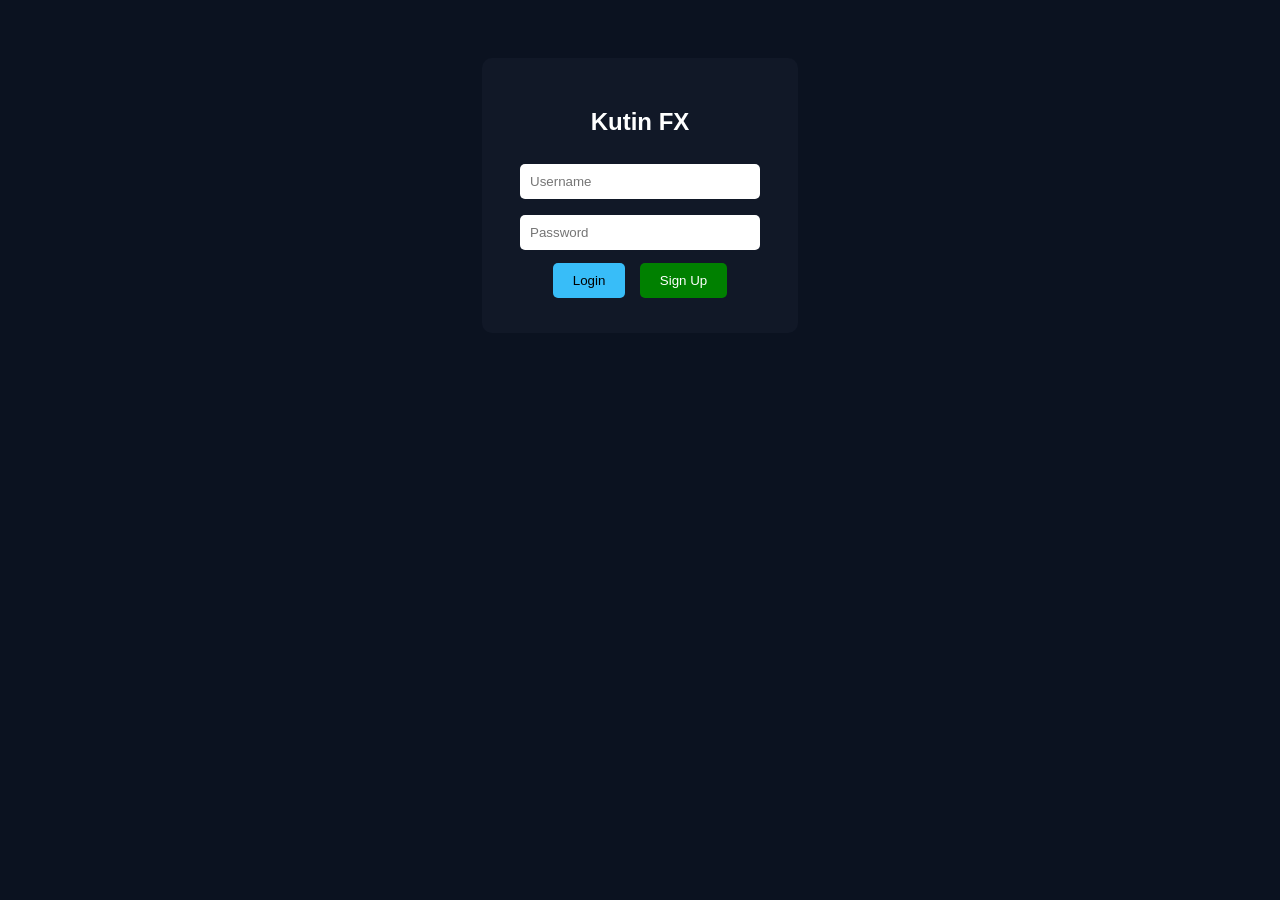
<file: index.html>
<!DOCTYPE html>
<html>
<head>
<title>Kutin FX Login</title>

<style>
body {
  font-family: Arial;
  background: #0b1220;
  color: white;
  text-align: center;
  padding: 50px;
}

.box {
  background: #111827;
  padding: 30px;
  border-radius: 10px;
  display: inline-block;
}

input {
  padding: 10px;
  margin: 8px;
  width: 220px;
  border-radius: 5px;
  border: none;
}

button {
  padding: 10px 20px;
  margin: 5px;
  border: none;
  border-radius: 5px;
  cursor: pointer;
}

.login { background: #38bdf8; }
.signup { background: green; color: white; }
</style>
</head>

<body>

<div class="box">
<h2>Kutin FX</h2>

<input id="user" placeholder="Username"><br>
<input id="pass" type="password" placeholder="Password"><br>

<button class="login" onclick="login()">Login</button>
<button class="signup" onclick="signup()">Sign Up</button>
</div>

<script>
function signup(){
  let u = document.getElementById("user").value;
  let p = document.getElementById("pass").value;

  if(u === "" || p === ""){
    alert("Fill all fields");
    return;
  }

  localStorage.setItem(u, p);
  alert("Account created successfully!");
}

function login(){
  let u = document.getElementById("user").value;
  let p = document.getElementById("pass").value;

  let stored = localStorage.getItem(u);

  if(stored && stored === p){
    localStorage.setItem("loggedUser", u);
    window.location.href = "dashboard.html";
  } else {
    alert("User data not found or wrong password");
  }
}
</script>

</body>
</html>
</file>
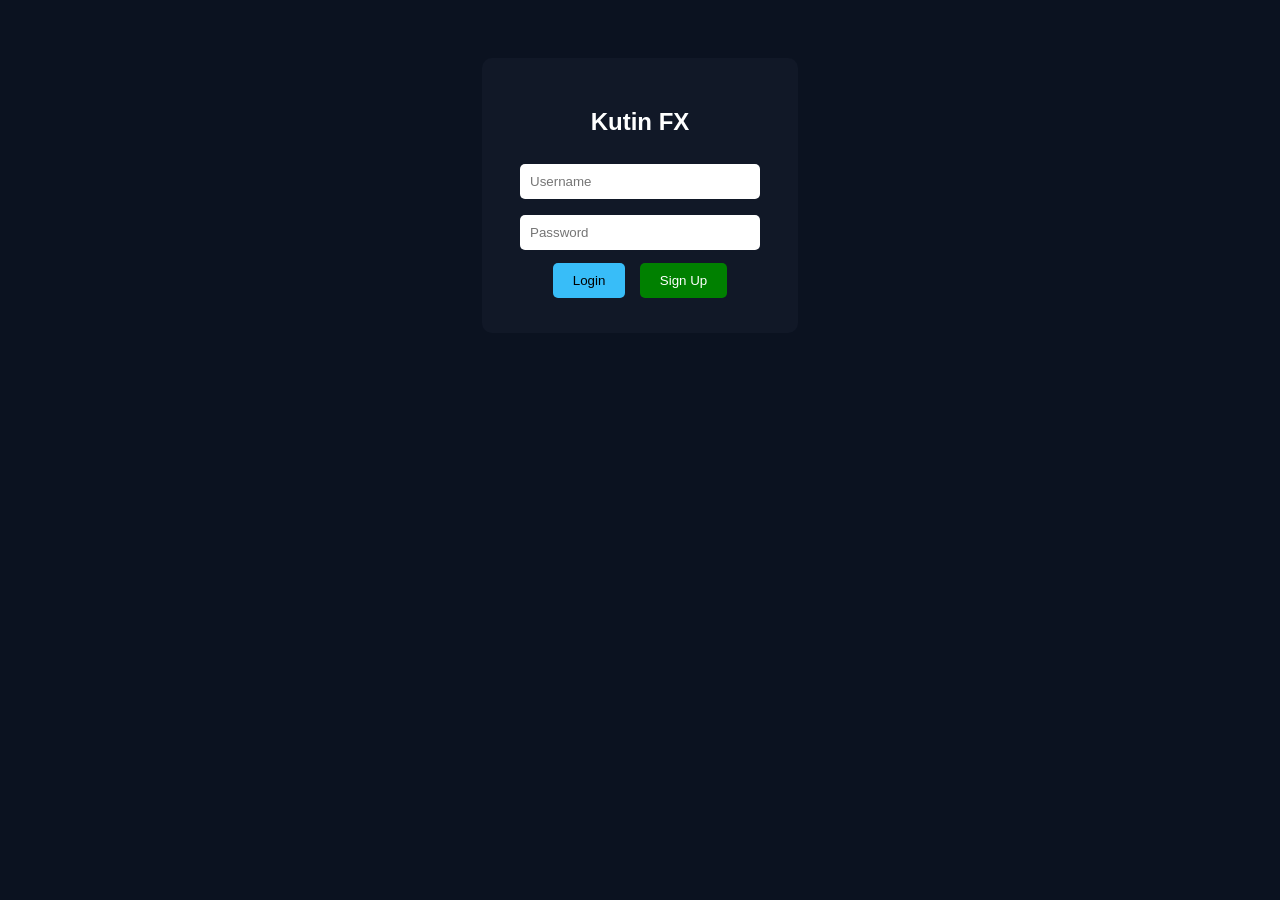
<file: dashboard.html>
<!DOCTYPE html>
<html>
<head>
<title>KUTIN FX Dashboard</title>

<meta name="viewport" content="width=device-width, initial-scale=1.0">

<style>
body{
  margin:0;
  font-family:Arial;
  background:#0b1220;
  color:white;
}

/* TOP NAV */
.nav{
  background:#0f172a;
  padding:15px 20px;
  display:flex;
  justify-content:space-between;
  align-items:center;
}

.logo{
  color:#38bdf8;
  font-weight:bold;
  font-size:20px;
}

.logout{
  background:red;
  border:none;
  color:white;
  padding:8px 12px;
  border-radius:6px;
}

/* DASHBOARD HEADER */
.header{
  padding:20px;
}

.balance-box{
  background:linear-gradient(145deg,#111827,#1f2937);
  padding:20px;
  border-radius:15px;
  margin-bottom:15px;
}

.balance{
  font-size:28px;
  color:#00ff9d;
  font-weight:bold;
}

.grid{
  display:grid;
  grid-template-columns:repeat(auto-fit,minmax(150px,1fr));
  gap:10px;
}

.card{
  background:#111827;
  padding:15px;
  border-radius:12px;
  text-align:center;
  transition:0.3s;
}

.card:hover{
  transform:scale(1.05);
}

.vip{
  border:2px solid gold;
}

/* BUTTONS */
.btn{
  width:100%;
  padding:10px;
  margin-top:10px;
  border:none;
  border-radius:8px;
  font-weight:bold;
  cursor:pointer;
}

.invest-btn{
  background:#38bdf8;
  color:black;
}

.whatsapp-btn{
  background:#25D366;
  color:white;
}

/* INVEST SECTION */
.section{
  padding:20px;
}

.box{
  background:#111827;
  padding:20px;
  border-radius:12px;
  margin-top:15px;
}

input,select{
  width:100%;
  padding:10px;
  margin-top:10px;
  border-radius:6px;
  border:none;
}

/* PLAN */
.plan{
  margin-top:10px;
  background:#1f2937;
  padding:12px;
  border-radius:10px;
}

.plan h3{
  color:#38bdf8;
}

.plan.vip h3{
  color:gold;
}

.plan-grid{
  display:grid;
  grid-template-columns:repeat(auto-fit,minmax(120px,1fr));
  gap:10px;
}

.plan-card{
  background:#0b1220;
  padding:10px;
  border-radius:10px;
  border:1px solid #374151;
  text-align:center;
}
</style>
</head>

<body>

<!-- NAV -->
<div class="nav">
  <div class="logo">KUTIN FX</div>
  <button class="logout" onclick="logout()">Logout</button>
</div>

<!-- HEADER -->
<div class="header">

  <div class="balance-box">
    <h3>Welcome, <span id="user"></span></h3>
    <p>Live Balance</p>
    <div class="balance">$ <span id="balance">0</span></div>
  </div>

  <div class="grid">
    <div class="card">💰 Deposit<br><button class="btn invest-btn">Invest</button></div>
    <div class="card">🏧 Withdraw<br><button class="btn invest-btn">Request</button></div>
    <div class="card vip">🔥 VIP</div>

    <div class="card">
      📲 WhatsApp
      <button class="btn whatsapp-btn" onclick="join()">Join Group</button>
    </div>
  </div>
</div>

<!-- INVEST -->
<div class="section">

<div class="box">
  <h3>Investment Calculator</h3>

  <input id="amount" type="number" placeholder="Enter amount">

  <select id="plan">
    <option value="0.2">Starter (20%)</option>
    <option value="0.5">Pro (50%)</option>
    <option value="1">VIP (100%)</option>
  </select>

  <button class="btn invest-btn" onclick="calc()">Calculate</button>

  <p id="result"></p>
</div>

<!-- PLANS -->
<div class="plan">
  <h3>⚡ 24 Hour Plans</h3>
  <div class="plan-grid">
    <div class="plan-card">£400 → £8000</div>
    <div class="plan-card">£500 → £10000</div>
    <div class="plan-card">£600 → £12000</div>
    <div class="plan-card">£700 → £14000</div>
    <div class="plan-card">£800 → £16000</div>
  </div>
</div>

<div class="plan vip">
  <h3>💎 3 Days Plans</h3>
  <div class="plan-grid">
    <div class="plan-card">£1000 → £30000</div>
    <div class="plan-card">£2000 → £60000</div>
    <div class="plan-card">£3000 → £90000</div>
    <div class="plan-card">£4000 → £120000</div>
    <div class="plan-card">£5000 → £150000</div>
  </div>
</div>

</div>

<script>

// LOGIN CHECK
let user = localStorage.getItem("loggedUser");

if(!user){
  alert("Please login first");
  window.location.href = "index.html";
}else{
  document.getElementById("user").innerText = user;
}

// FAKE LIVE BALANCE
let balance = 250;
setInterval(()=>{
  balance += Math.floor(Math.random()*5);
  document.getElementById("balance").innerText = balance;
},3000);

// LOGOUT
function logout(){
  localStorage.removeItem("loggedUser");
  window.location.href="index.html";
}

// WHATSAPP (YOUR NUMBER)
function join(){
  window.open("https://wa.me/14315061916","_blank");
}

// CALCULATOR
function calc(){
  let amount = document.getElementById("amount").value;
  let rate = document.getElementById("plan").value;

  if(amount===""){
    document.getElementById("result").innerText="Enter amount";
    return;
  }

  let profit = amount * rate;
  let total = Number(amount) + Number(profit);

  document.getElementById("result").innerText =
  "Profit: $"+profit+" | Total: $"+total;
}

</script>

</body>
</html>
</file>
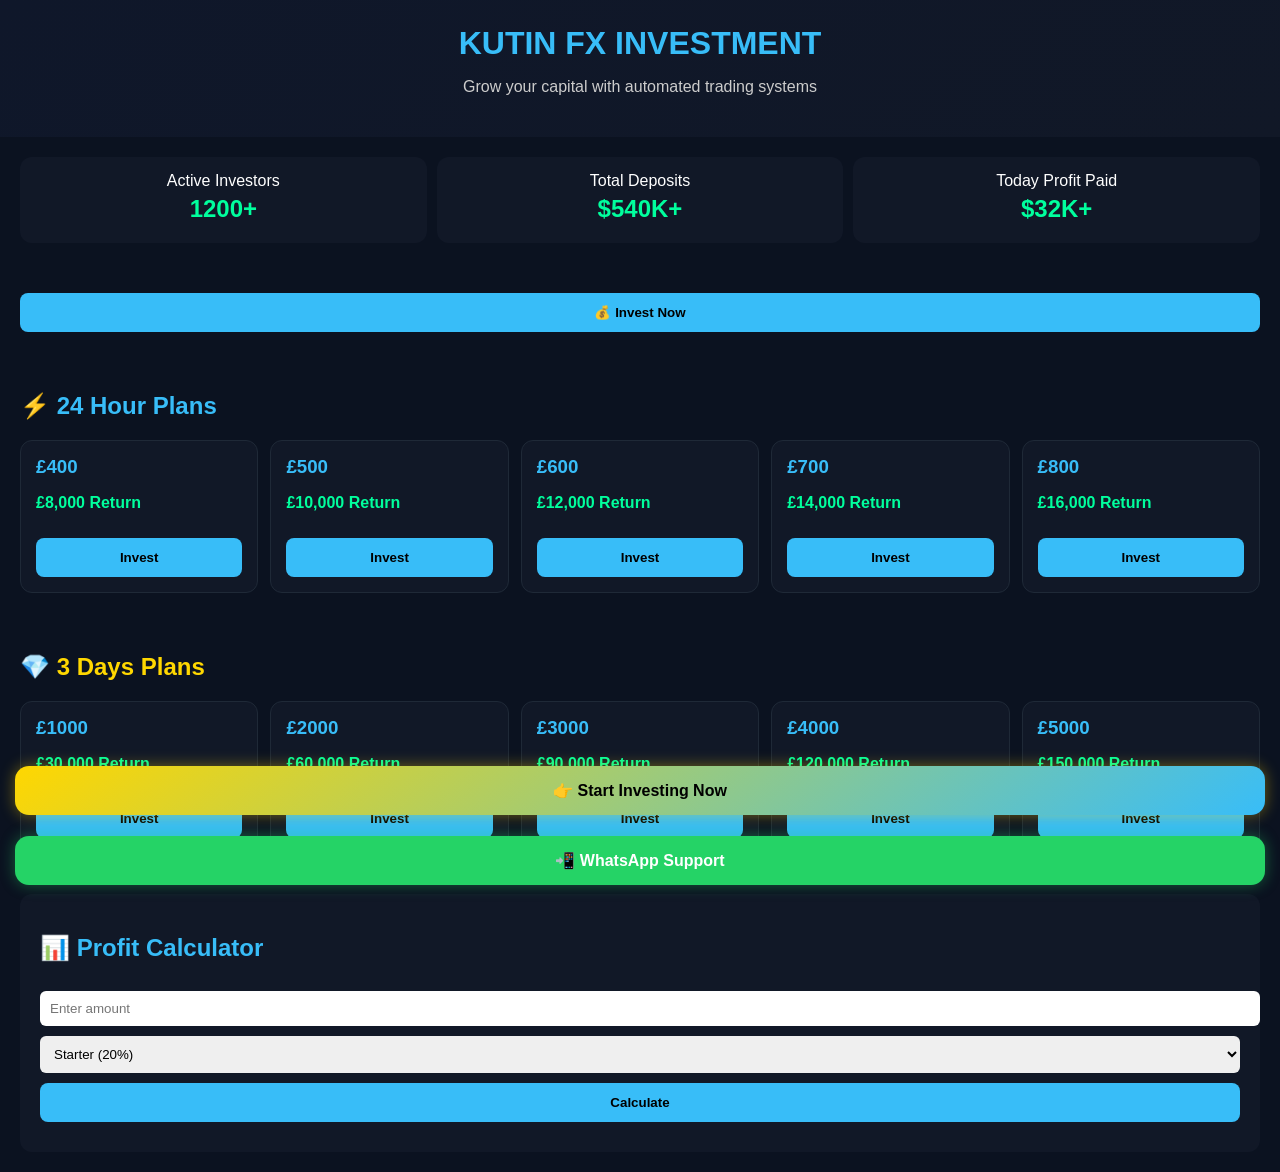
<file: invest.html>
<!DOCTYPE html>
<html>
<head>
<title>KUTIN FX Investment</title>

<meta name="viewport" content="width=device-width, initial-scale=1.0">

<style>

body{
  margin:0;
  font-family:Arial;
  background:#0b1220;
  color:white;
}

/* HEADER */
.header{
  padding:25px;
  text-align:center;
  background:linear-gradient(145deg,#0f172a,#111827);
}

.header h1{
  color:#38bdf8;
  margin:0;
}

.header p{
  color:#ccc;
}

/* STATS */
.stats{
  display:grid;
  grid-template-columns:repeat(auto-fit,minmax(120px,1fr));
  gap:10px;
  padding:20px;
}

.stat{
  background:#111827;
  padding:15px;
  border-radius:12px;
  text-align:center;
}

.stat h2{
  color:#00ff9d;
  margin:5px 0;
}

/* BUTTONS */
.btn{
  width:100%;
  padding:12px;
  border:none;
  border-radius:8px;
  font-weight:bold;
  cursor:pointer;
  margin-top:10px;
}

.invest-btn{
  background:#38bdf8;
  color:black;
}

/* SECTIONS */
.section{
  padding:20px;
}

/* PLAN */
.plan-grid{
  display:grid;
  grid-template-columns:repeat(auto-fit,minmax(160px,1fr));
  gap:12px;
}

.plan-card{
  background:#111827;
  padding:15px;
  border-radius:12px;
  border:1px solid #1f2937;
  transition:0.3s;
}

.plan-card:hover{
  transform:scale(1.05);
  border-color:#38bdf8;
}

.plan-card h3{
  margin:0;
  color:#38bdf8;
}

.plan-card p{
  color:#00ff9d;
  font-weight:bold;
}

/* CALCULATOR */
.calc-box{
  background:#111827;
  padding:20px;
  border-radius:12px;
}

input,select{
  width:100%;
  padding:10px;
  margin-top:10px;
  border:none;
  border-radius:6px;
}

.result{
  margin-top:10px;
  color:yellow;
}

/* ============================= */
/* FLOATING BUTTONS */
/* ============================= */

/* INVEST BUTTON (GOLD / BLUE) */
.invest-float{
  position:fixed;
  bottom:85px;
  left:15px;
  right:15px;

  background:linear-gradient(145deg, gold, #38bdf8);
  color:black;

  padding:15px;
  text-align:center;
  border-radius:14px;

  font-weight:bold;
  font-size:16px;

  text-decoration:none;

  box-shadow:0 0 15px rgba(255,215,0,0.4);

  z-index:999;
}

/* WHATSAPP BUTTON */
.whatsapp-float{
  position:fixed;
  bottom:15px;
  left:15px;
  right:15px;

  background:#25D366;
  color:white;

  padding:15px;
  text-align:center;
  border-radius:14px;

  font-weight:bold;
  font-size:16px;

  text-decoration:none;

  box-shadow:0 0 15px rgba(37,211,102,0.4);

  z-index:999;
}

/* HOVER */
.invest-float:hover,
.whatsapp-float:hover{
  transform:scale(1.03);
  transition:0.2s;
}

</style>

</head>

<body>

<!-- HEADER -->
<div class="header">
  <h1>KUTIN FX INVESTMENT</h1>
  <p>Grow your capital with automated trading systems</p>
</div>

<!-- STATS -->
<div class="stats">
  <div class="stat">
    Active Investors
    <h2 id="users">1200+</h2>
  </div>

  <div class="stat">
    Total Deposits
    <h2>$540K+</h2>
  </div>

  <div class="stat">
    Today Profit Paid
    <h2>$32K+</h2>
  </div>
</div>

<!-- INVEST BUTTON -->
<div class="section">
  <button class="btn invest-btn">💰 Invest Now</button>
</div>

<!-- PLANS -->
<div class="section">
  <h2 style="color:#38bdf8;">⚡ 24 Hour Plans</h2>

  <div class="plan-grid">

    <div class="plan-card">
      <h3>£400</h3>
      <p>£8,000 Return</p>
      <button class="btn invest-btn">Invest</button>
    </div>

    <div class="plan-card">
      <h3>£500</h3>
      <p>£10,000 Return</p>
      <button class="btn invest-btn">Invest</button>
    </div>

    <div class="plan-card">
      <h3>£600</h3>
      <p>£12,000 Return</p>
      <button class="btn invest-btn">Invest</button>
    </div>

    <div class="plan-card">
      <h3>£700</h3>
      <p>£14,000 Return</p>
      <button class="btn invest-btn">Invest</button>
    </div>

    <div class="plan-card">
      <h3>£800</h3>
      <p>£16,000 Return</p>
      <button class="btn invest-btn">Invest</button>
    </div>

  </div>
</div>

<!-- 3 DAYS -->
<div class="section">
  <h2 style="color:gold;">💎 3 Days Plans</h2>

  <div class="plan-grid">

    <div class="plan-card">
      <h3>£1000</h3>
      <p>£30,000 Return</p>
      <button class="btn invest-btn">Invest</button>
    </div>

    <div class="plan-card">
      <h3>£2000</h3>
      <p>£60,000 Return</p>
      <button class="btn invest-btn">Invest</button>
    </div>

    <div class="plan-card">
      <h3>£3000</h3>
      <p>£90,000 Return</p>
      <button class="btn invest-btn">Invest</button>
    </div>

    <div class="plan-card">
      <h3>£4000</h3>
      <p>£120,000 Return</p>
      <button class="btn invest-btn">Invest</button>
    </div>

    <div class="plan-card">
      <h3>£5000</h3>
      <p>£150,000 Return</p>
      <button class="btn invest-btn">Invest</button>
    </div>

  </div>
</div>

<!-- CALCULATOR -->
<div class="section">

  <div class="calc-box">
    <h2 style="color:#38bdf8;">📊 Profit Calculator</h2>

    <input id="amount" type="number" placeholder="Enter amount">

    <select id="rate">
      <option value="0.2">Starter (20%)</option>
      <option value="0.5">Pro (50%)</option>
      <option value="1">VIP (100%)</option>
    </select>

    <button class="btn invest-btn" onclick="calc()">Calculate</button>

    <div class="result" id="result"></div>
  </div>

</div>

<!-- FLOATING BUTTONS -->

<a class="invest-float" href="#">
👉 Start Investing Now
</a>

<a class="whatsapp-float" href="https://chat.whatsapp.com/Dl92dBmtiZb6VnRfuQNPia?mode=gi_t" target="_blank">
📲 WhatsApp Support
</a>

<script>

// FAKE LIVE USERS COUNTER
let users = 1200;

setInterval(()=>{
  users += Math.floor(Math.random()*3);
  document.getElementById("users").innerText = users + "+";
},4000);

// CALCULATOR
function calc(){
  let amount = document.getElementById("amount").value;
  let rate = document.getElementById("rate").value;

  if(amount===""){
    document.getElementById("result").innerText="Enter amount";
    return;
  }

  let profit = amount * rate;
  let total = Number(amount) + Number(profit);

  document.getElementById("result").innerText =
  "Profit: $"+profit+" | Total Return: $"+total;
}

</script>

</body>
</html>
</file>
